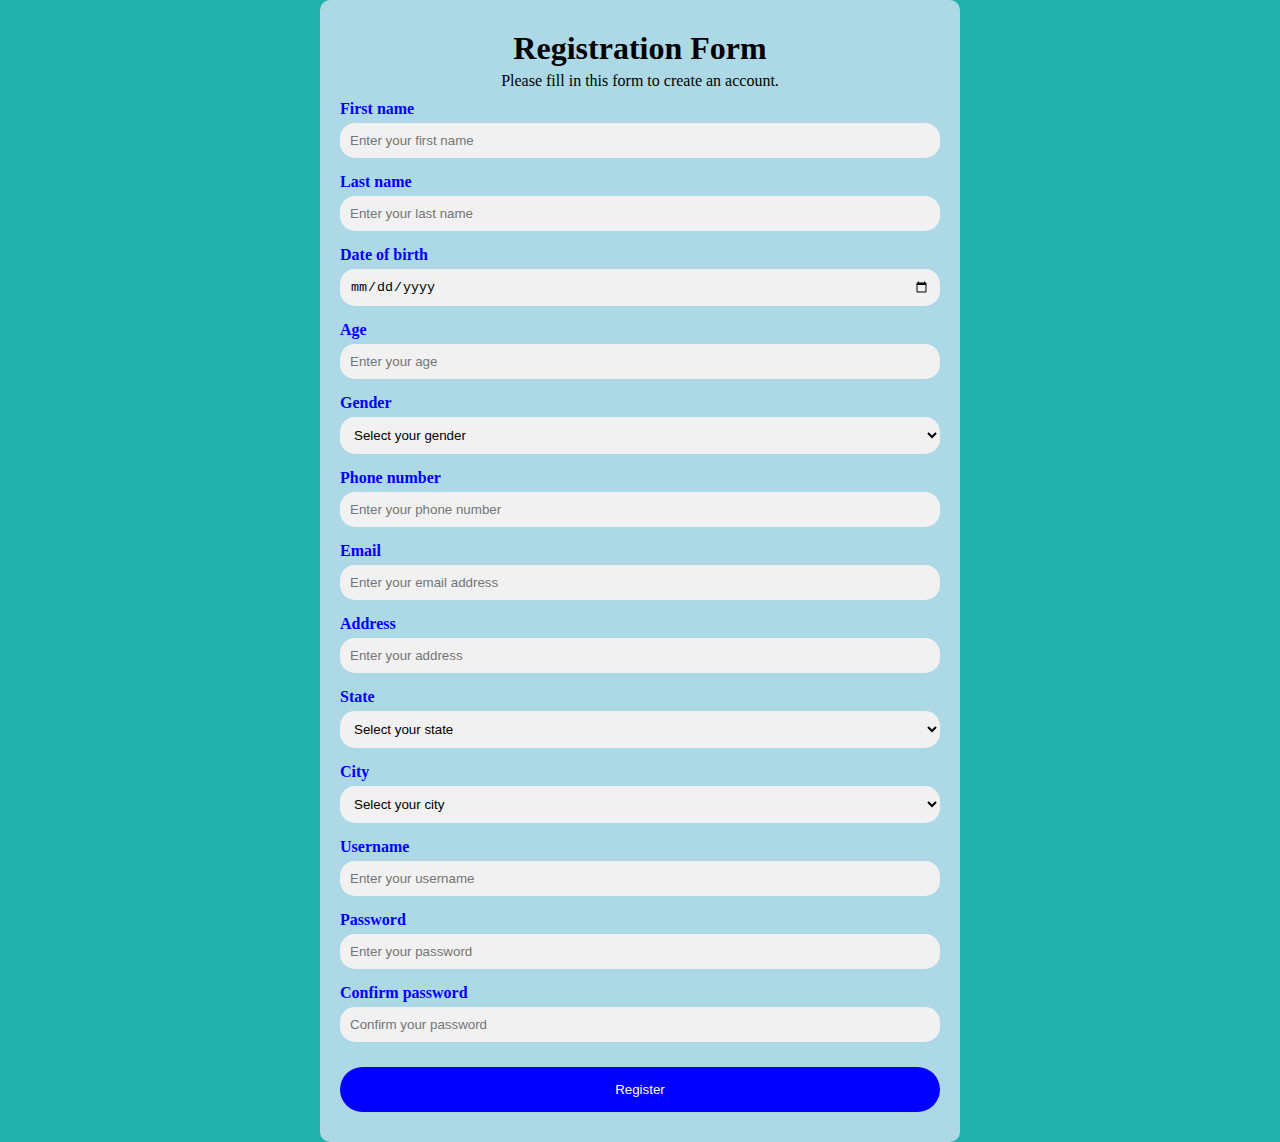
<file: Simple website/form/index.html>
<!DOCTYPE html>
<html lang="en">
<head>
    <meta charset="UTF-8">
    <meta name="viewport" content="width=device-width, initial-scale=1.0">
    <link rel="stylesheet" href="style.css">
    <title>Registration</title>
</head>
<body>
    <form action="#">
        <div class="container">
          <div class="heading"><h1>Registration Form</h1>
          <p>Please fill in this form to create an account.</p></div>
          
                                                                                                                                                                                                                                 
          <label for="fname"><b>First name</b></label>
          <input type="text" id="fname" name="fname" placeholder="Enter your first name" required>
    
          
          <label for="lname"><b>Last name</b></label>
          <input type="text" id="lname" name="lname" placeholder="Enter your last name" required>
    
        
          <label for="dob"><b>Date of birth</b></label>
          <input type="date" id="dob" name="dob" required>
    
         
          <label for="age"><b>Age</b></label>
          <input type="text" id="age" name="age" placeholder="Enter your age" required>
    
          
          <label for="gender"><b>Gender</b></label>
          <select id="gender" name="gender" required>
            <option value="">Select your gender</option>
            <option value="male">Male</option>
            <option value="female">Female</option>
            <option value="other">Other</option>
          </select>
    
          
          <label for="phone"><b>Phone number</b></label>
          <input type="text" id="phone" name="phone" placeholder="Enter your phone number" required>
    
          
          <label for="email"><b>Email</b></label>
          <input type="email" id="email" name="email" placeholder="Enter your email address" required>
    
         
          <label for="address"><b>Address</b></label>
          <input type="text" id="address" name="address" placeholder="Enter your address" required>
    
          
          <label for="state"><b>State</b></label>
          <select id="state" name="state" required onchange="updateCity()">
            <option value="">Select your state</option>
           
            <option value="kerala">Kerala</option>
            <option value="tamilnadu">Tamil Nadu</option>
           
            <script src="selection.js">
      
            </script>
          </select>
    
    
          <label for="city"><b>City</b></label>
          <select id="city" name="city" required>
            <option value="">Select your city</option>
            
          </select>
    
          
          <label for="username"><b>Username</b></label>
          <input type="text" id="username" name="username" placeholder="Enter your username" required>
    
          
          <label for="password"><b>Password</b></label>
          <input type="password" id="password" name="password" placeholder="Enter your password" required>
    
          
          <label for="confirm"><b>Confirm password</b></label>
          <input type="password" id="confirm" name="confirm" placeholder="Confirm your password" required>
    
          
          <button type="submit" class="registerbtn">Register</button>
        </div>
      </form>
</body>
</html>
</file>
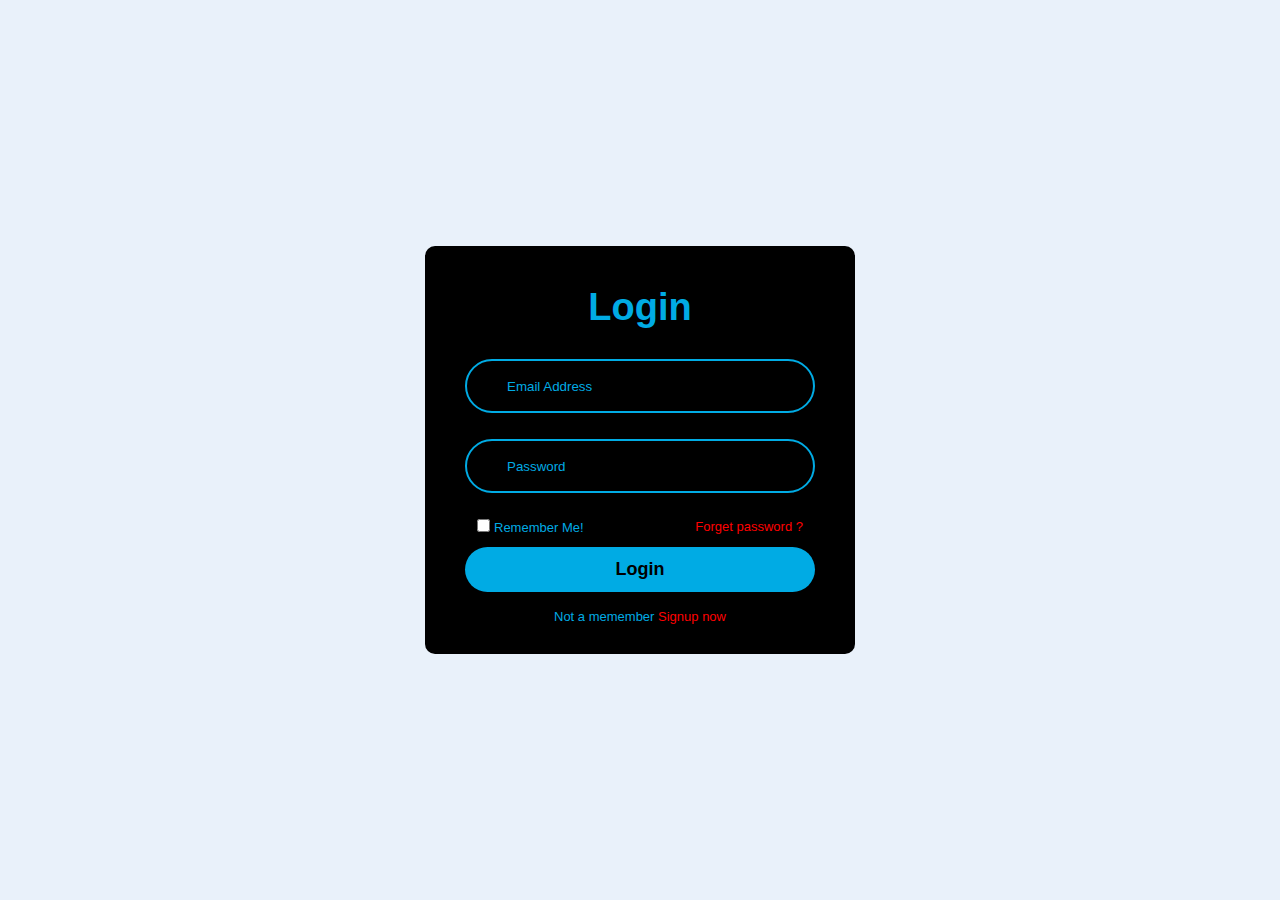
<file: Simple website/login/index.html>
<!DOCTYPE html>
<html lang="en">
<head>
    <meta charset="UTF-8">
    <meta name="viewport" content="width=device-width, initial-scale=1.0">
    <link rel="stylesheet" href="style.css">
    <title>Login</title>
</head>
<body>
    <div class="wrapper">
        <form action="">
            <h1>Login</h1>
            <div class="input">
                <input type="email" placeholder="Email Address" required >
            </div>
           <div class="input">
                <input type="password" placeholder="Password" required >
            </div>
            <div class="rf">
              <label ><input type="checkbox" >Remember Me!</label>
              <a href="#">Forget password ?</a>
            </div>
            
            <button type="submit" class="btn">Login</button>

            <div class="rl"><p>Not a memember <a href="#">Signup now</a> </p> </div>

        </form>
    </div>
</body>
</html>
</file>
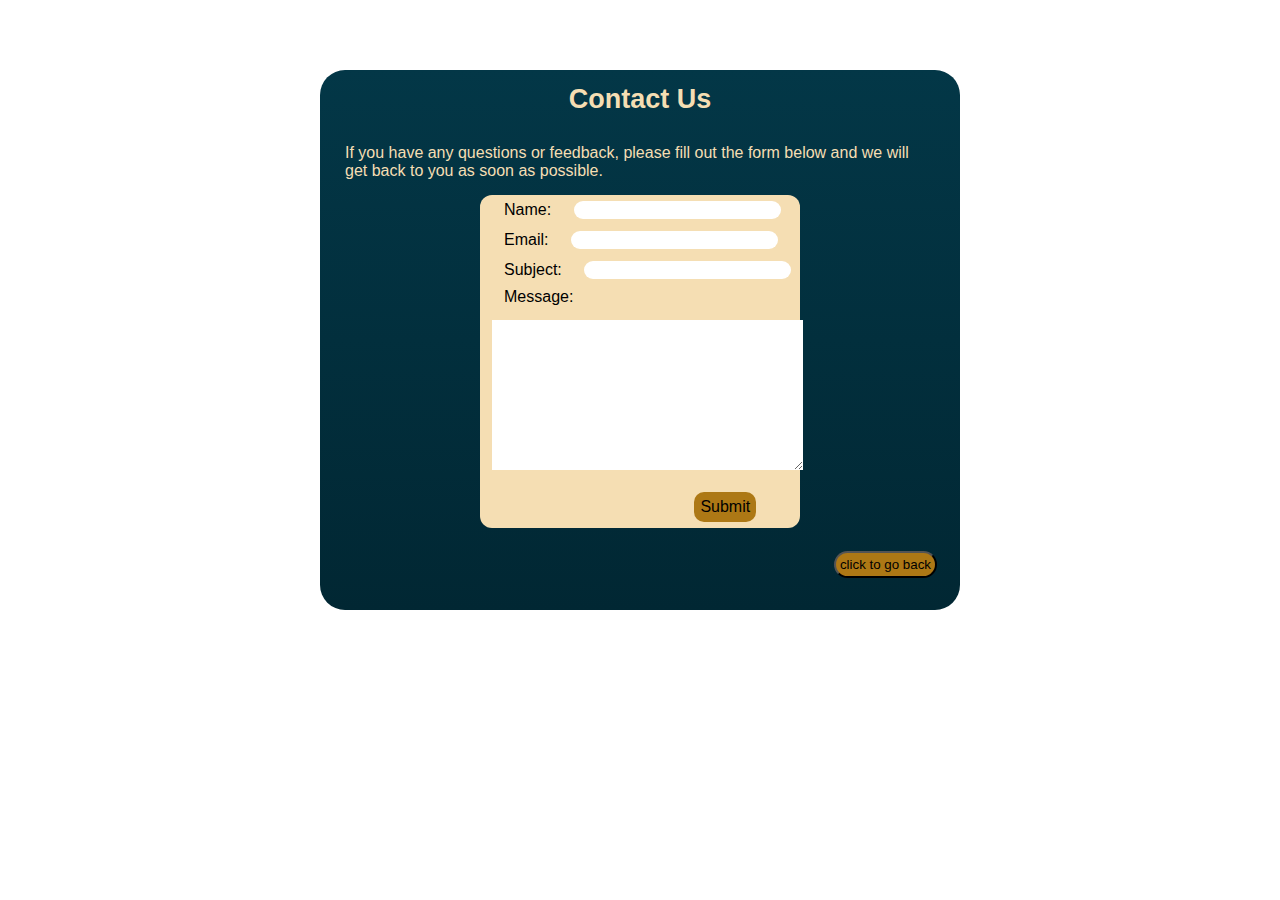
<file: Simple website/about us/contact.html>
<!DOCTYPE html>
<html lang="en">
<head>
    <meta charset="UTF-8">
    <meta name="viewport" content="width=device-width, initial-scale=1.0">
    <title>Contact</title>
    <link rel="stylesheet" href="cstyle.css">
</head>
<body>
    <div class="main">
        <h1>Contact Us</h1>
        <p>If you have any questions or feedback, please fill out the form below and we will get back to you as soon as possible.</p>
        <form action="#" method="post">
            <label for="name">Name:</label>
            <input type="text" id="name" name="name" required><br>
            <label for="email">Email:</label>
            <input type="email" id="email" name="email" required><br>
            <label for="subject">Subject:</label>
            <input type="text" id="subject" name="subject"><br>
            <label for="message">Message:</label>
            <textarea id="msg" name="message" rows="10" cols="37" required></textarea><br>
            <input type="submit" class="input"  value="Submit">
        </form>
        <button class="btn"><a href="about.html">click to go back</a></button>
        </div>
</body>
</html>
</file>
<file: Simple website/form/style.css>
*{
    margin: 0;
    padding: 0;
    box-sizing: border-box;
  
}
body{
  background-color: lightseagreen;
}
form{
  width: 50%;
  margin-left: 25%;
  
}
.container {
   
    padding: 20px;
    background-color: lightblue;
    border-radius: 10px; 
  }
  .container .heading{
    text-align: center;
    margin: 10px;
  }
  .container .heading p{
    margin: 5px;
  }

 
  input {
    width: 100%;
    padding: 10px;
    margin: 5px 0 15px 0;
    border: none;
    background: #f1f1f1;
    border-radius: 15px;
  }

 
  select {
    width: 100%;
    padding: 10px;
    margin: 5px 0 15px 0;
    border: none;
    background: #f1f1f1;
    border-radius: 15px;
  }
  label{
    color: blue;
  }


  .registerbtn {
    background-color:blue;
    color: white;
    padding: 15px 20px;
    margin: 10px 0;
    border: none;
    cursor: pointer;
    width: 100%;
    border-radius: 25px;
  }
</file>
<file: Simple website/login/style.css>
*{
    margin: 0;
    padding: 0;
    box-sizing: border-box;
    font-family: 'Lucida Sans', 'Lucida Sans Regular', 'Lucida Grande', 'Lucida Sans Unicode', Geneva, Verdana, sans-serif;

}
body{
    display: flex;
    justify-content: center;
    align-items: center;
    min-height: 100vh;
    background:#E9F1FA;
}
.wrapper{
    width: 430px;
    background: black;
    color:#00ABE4;
    border-radius: 10px;
    padding: 30px 40px;
}
.wrapper h1{
    font-size: 38px;
    text-align: center;
    margin: 10px;
}
.wrapper .input{
    width: 100%;
    height: 50px;
    margin: 30px 0;

}
.input input{
    width: 100%;
    height: 100%;
    background: transparent;
    color: #00ABE4;
    outline: none;
    border: 2px solid #00ABE4;
    border-radius: 40px;
    padding:25px 40px ;
}
.input input::placeholder{
    color: #00ABE4;
}
.wrapper .rf{
    display: flex;
    justify-content: space-between;
    font-size: 13px;
    margin: 12px;
}
.rf label input{
    accent-color: red;
    margin-right: 4px;

}
.rf a{
    text-decoration: none;
    color: red;
}
.rf a:hover{
    text-decoration: underline;
    color: red;
    
}
.wrapper .btn{
    width: 100%;
    height: 45px;
    background:#00ABE4;
    border: none;
    border-radius: 40px;
    box-shadow: black;
    cursor: pointer;
    font-size: 18px;
    font-weight: 800;
}
.wrapper .rl{
    font-size: 13px;
    text-align: center;
    margin-top: 17px;
}
.rl p a{
    text-decoration:none ;
    color: red;
}
.rl p a:hover{
    text-decoration:underline ;
}
</file>
<file: Simple website/about us/cstyle.css>
*{
    padding: 0;
    margin: 0;
    box-sizing: border-box;
    font-family: Verdana, Geneva, Tahoma, sans-serif;
}

.main{
    background-image: linear-gradient(#033747,#012733);
    width: 50%;
    height: 540px;
    margin-left: 25%;
    margin-top: 70px;
    border-radius: 25px;
}
h1{
    text-align: center;
    padding: 14px;
    font-size: 27px;
    color:wheat;
}
h1:hover{
    text-decoration: underline;
    cursor: pointer;
}
p{
    padding: 15px;
    margin: 0 10px;
    font-weight: 450px;
    color: wheat;
}
label{
    margin-left: 12px;
    padding: 12px;
    line-height: 23px;
}
form{
    background-color: wheat;
    width: 50%;
    margin-left: 25%;
    border-radius: 12px;

}
.btn{
    margin: 23px;
    float: right;
}
input{
    border-radius: 10px;
    border: none;
    outline: none;
    font-size: 16px;
    margin: 6px;
}
.input{
    padding: 6px;
    margin-left: 67%;
    background-color:  rgb(173, 120, 21);
    color: black;
    cursor: pointer;

}
.input:hover{
    background-color: red;

}
#msg{
   
    outline: none;
    border: none;
    margin: 12px;
}
.btn{
    padding: 4px;
    background-color: rgb(173, 120, 21);
    border-radius: 15px;
}
.btn a{
    text-decoration: none;
    color: black;
}
.btn:hover{
    background-color: red;
}
</file>
